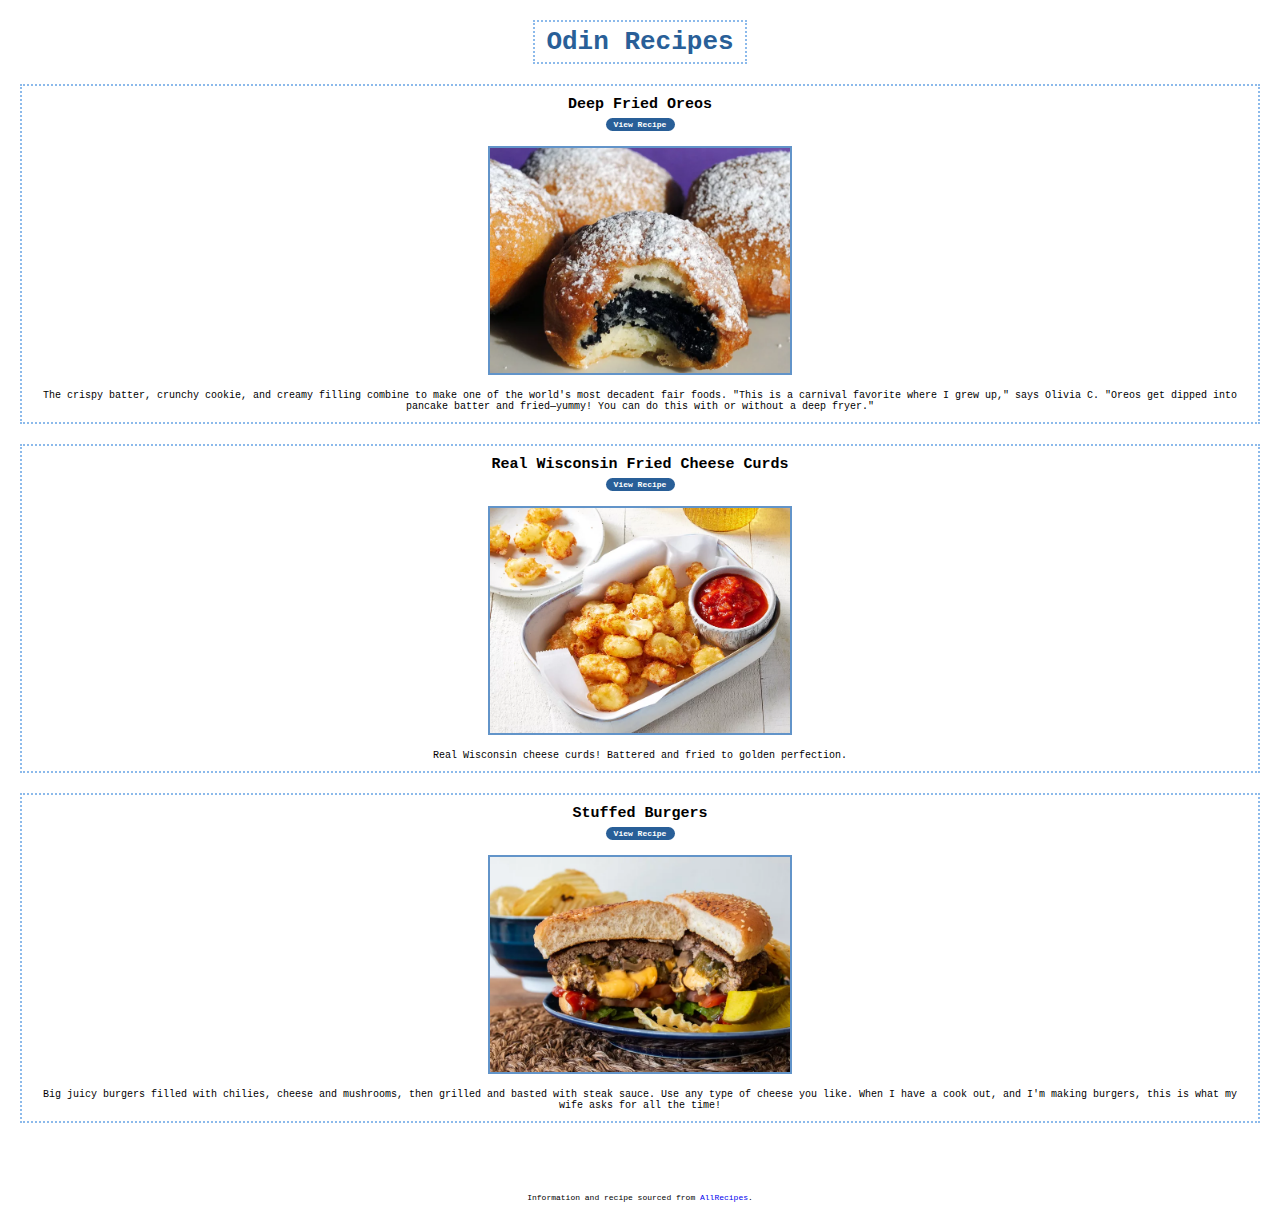
<file: index.html>
<!DOCTYPE html>
<html lang="en">
  <head>
    <meta charset="UTF-8" />
    <meta name="viewport" content="width=device-width, initial-scale=1.0" />
    <title>Recipes</title>
    <link rel="stylesheet" href="style.css" />
  </head>
  <body>
    <h1 class="title">Odin Recipes</h1>
    <ul>
      <li class="recipe">
        Deep Fried Oreos
        <a href="./recipes/deep-fried-oreos.html"
          ><small class="view-recipe">View Recipe</small></a
        ><img
          src="./images/deep-fried-oreo.webp"
          alt="deep-fried-oreo"
          class="home-image"
        />
        <p class="home-recipe-desc">
          The crispy batter, crunchy cookie, and creamy filling combine to make
          one of the world's most decadent fair foods. "This is a carnival
          favorite where I grew up," says Olivia C. "Oreos get dipped into
          pancake batter and fried—yummy! You can do this with or without a deep
          fryer."
        </p>
      </li>
      <li class="recipe">
        Real Wisconsin Fried Cheese Curds
        <a href="./recipes/cheese-churds.html"
          ><small class="view-recipe">View Recipe</small></a
        >
        <img
          src="./images/cheese-churds.webp"
          alt="deep-fried-oreo"
          class="home-image"
        />
        <p class="home-recipe-desc">
          Real Wisconsin cheese curds! Battered and fried to golden perfection.
        </p>
      </li>
      <li class="recipe">
        Stuffed Burgers
        <a href="./recipes/stuffed-burgers.html"
          ><small class="view-recipe">View Recipe</small></a
        ><img
          src="./images/stuffed-burgers.webp"
          alt="deep-fried-oreo"
          class="home-image"
        />
        <p class="home-recipe-desc">
          Big juicy burgers filled with chilies, cheese and mushrooms, then
          grilled and basted with steak sauce. Use any type of cheese you like.
          When I have a cook out, and I'm making burgers, this is what my wife
          asks for all the time!
        </p>
      </li>
    </ul>

    <footer>
      <p>
        Information and recipe sourced from
        <a
          href="https://www.allrecipes.com/"
          target="_blank"
          rel="noopener noreferrer"
          >AllRecipes</a
        >.
      </p>
    </footer>
  </body>
</html>
</file>
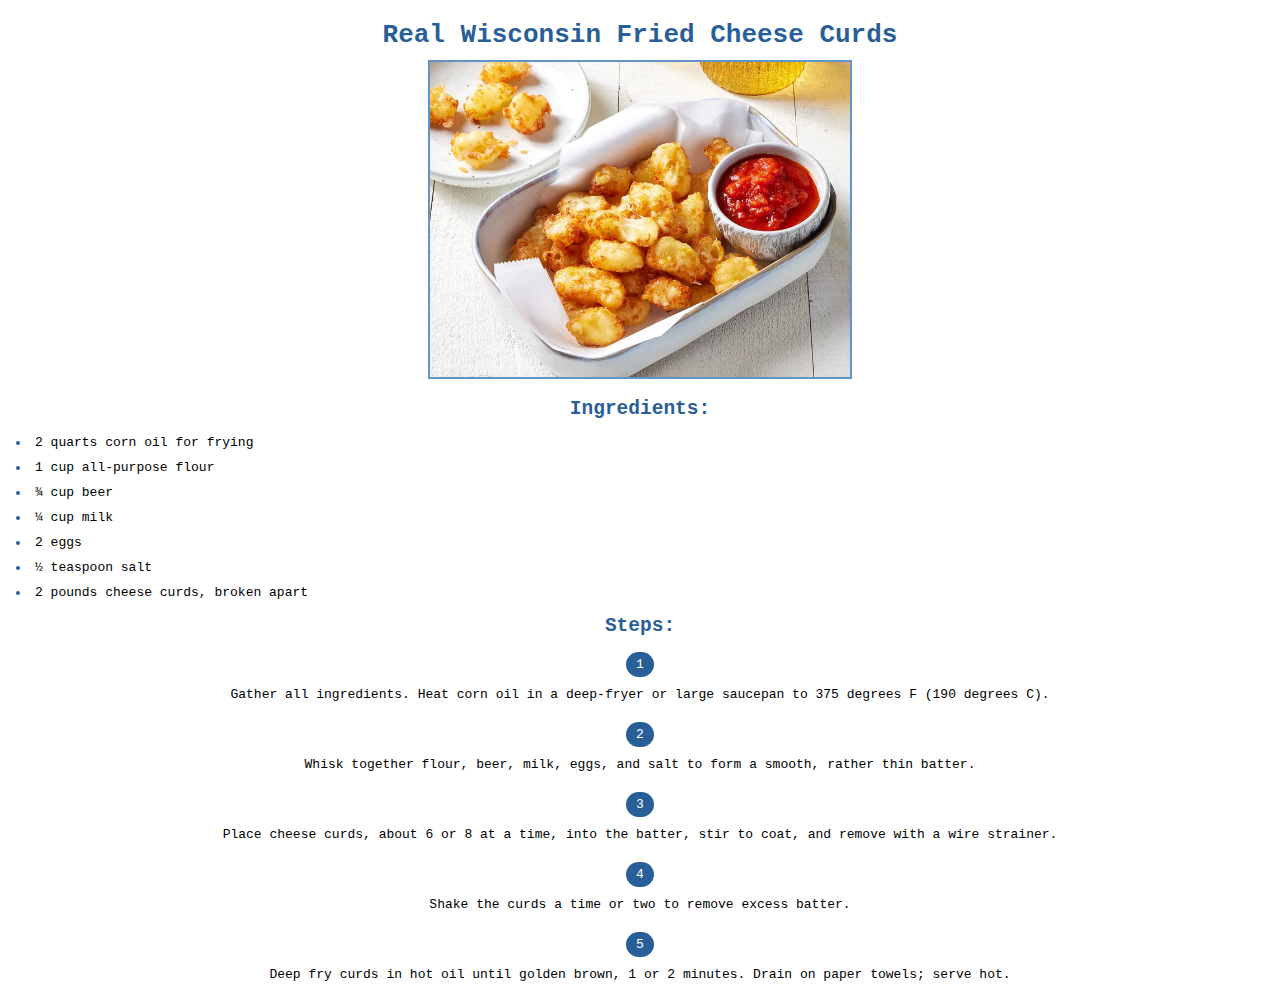
<file: recipes/cheese-churds.html>
<!DOCTYPE html>
<html lang="en">
  <head>
    <meta charset="UTF-8" />
    <meta name="viewport" content="width=device-width, initial-scale=1.0" />
    <title>Cheese Churds Recipe</title>
    <link rel="stylesheet" href="../style.css" />
  </head>
  <body class="sub-page">
    <h1>Real Wisconsin Fried Cheese Curds</h1>
    <img
      src="../images/cheese-churds.webp"
      alt="cheese churds"
      class="image-at-link"
    />
    <h2 >Ingredients:</h2>
    <ul class="ingredients">
      <li>2 quarts corn oil for frying</li>
      <li>1 cup all-purpose flour</li>
      <li>¾ cup beer</li>
      <li>¼ cup milk</li>
      <li>2 eggs</li>
      <li>½ teaspoon salt</li>
      <li>2 pounds cheese curds, broken apart</li>
    </ul>

    <h2>Steps:</h2>
    <ol class="steps">
      <li>
        <span class="nums-in-steps">1</span>
        Gather all ingredients. Heat corn oil in a deep-fryer or large saucepan
        to 375 degrees F (190 degrees C).
      </li>
      <li>
        <span class="nums-in-steps">2</span>
        Whisk together flour, beer, milk, eggs, and salt to form a smooth,
        rather thin batter.
      </li>
      <li>
        <span class="nums-in-steps">3</span>
        Place cheese curds, about 6 or 8 at a time, into the batter, stir to
        coat, and remove with a wire strainer.
      </li>
      <li>
        <span class="nums-in-steps">4</span>Shake the curds a time or two to
        remove excess batter.
      </li>
      <li>
        <span class="nums-in-steps">5</span>
        Deep fry curds in hot oil until golden brown, 1 or 2 minutes. Drain on
        paper towels; serve hot.
      </li>
    </ol>
  </body>
</html>
</file>
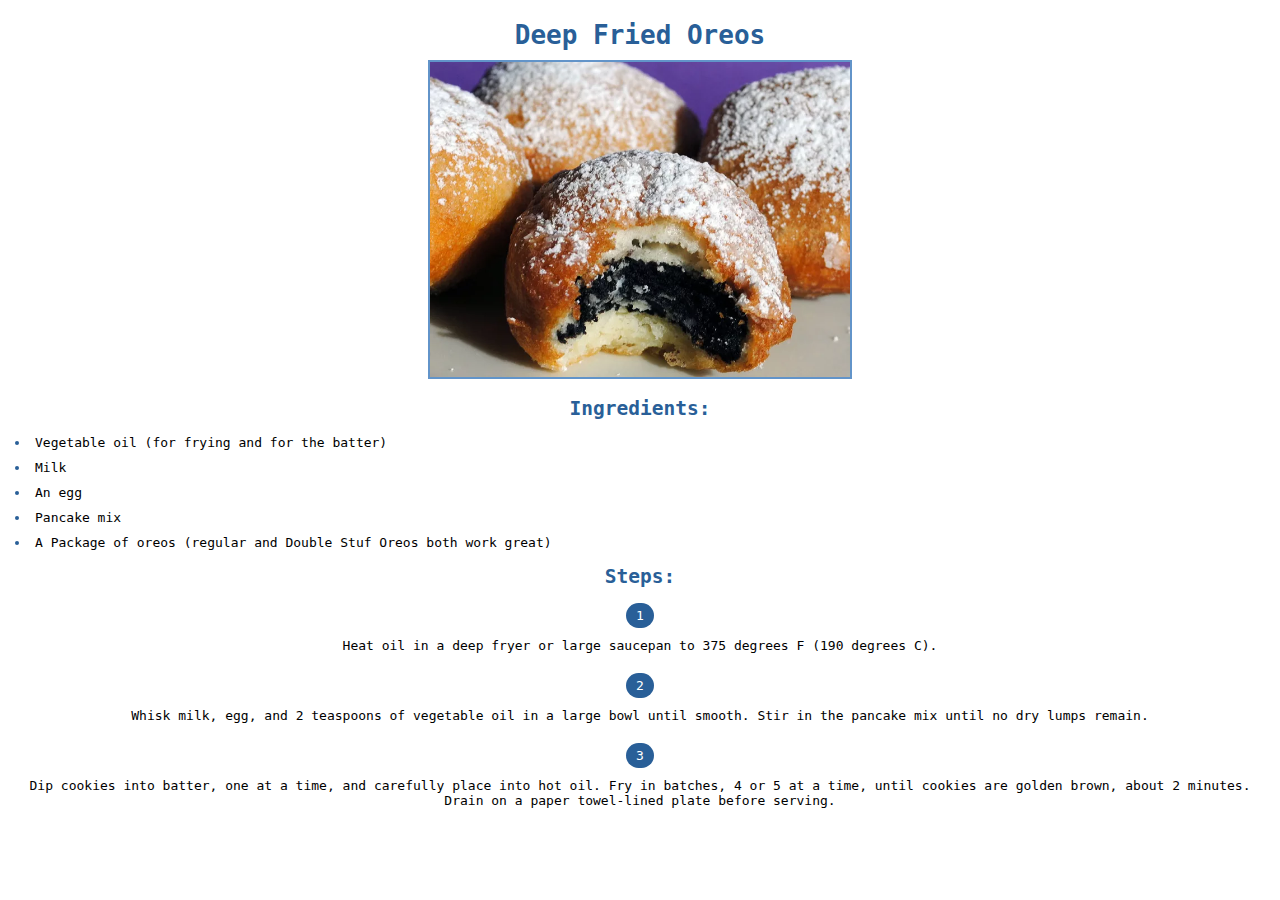
<file: recipes/deep-fried-oreos.html>
<!DOCTYPE html>
<html lang="en">
  <head>
    <meta charset="UTF-8" />
    <meta name="viewport" content="width=device-width, initial-scale=1.0" />
    <title>Deep Fried Oreos Recipe</title>
    <link rel="stylesheet" href="../style.css" />
  </head>
  <body class="sub-page">
    <h1>Deep Fried Oreos</h1>
    <img
      src="../images/deep-fried-oreo.webp"
      alt="deep fried oreos"
      class="image-at-link"
    />
    <h2>Ingredients:</h2>
    <ul class="ingredients">
      <li>Vegetable oil (for frying and for the batter)</li>
      <li>Milk</li>
      <li>An egg</li>
      <li>Pancake mix</li>
      <li>
        A Package of oreos (regular and Double Stuf Oreos both work great)
      </li>
    </ul>

    <h2>Steps:</h2>
    <ol class="steps">
      <li>
        <span class="nums-in-steps">1</span>
        Heat oil in a deep fryer or large saucepan to 375 degrees F (190 degrees
        C).
      </li>
      <li>
        <span class="nums-in-steps">2</span>
        Whisk milk, egg, and 2 teaspoons of vegetable oil in a large bowl until
        smooth. Stir in the pancake mix until no dry lumps remain.
      </li>
      <li>
        <span class="nums-in-steps">3</span>
        Dip cookies into batter, one at a time, and carefully place into hot
        oil. Fry in batches, 4 or 5 at a time, until cookies are golden brown,
        about 2 minutes. Drain on a paper towel-lined plate before serving.
      </li>
    </ol>
  </body>
</html>
</file>
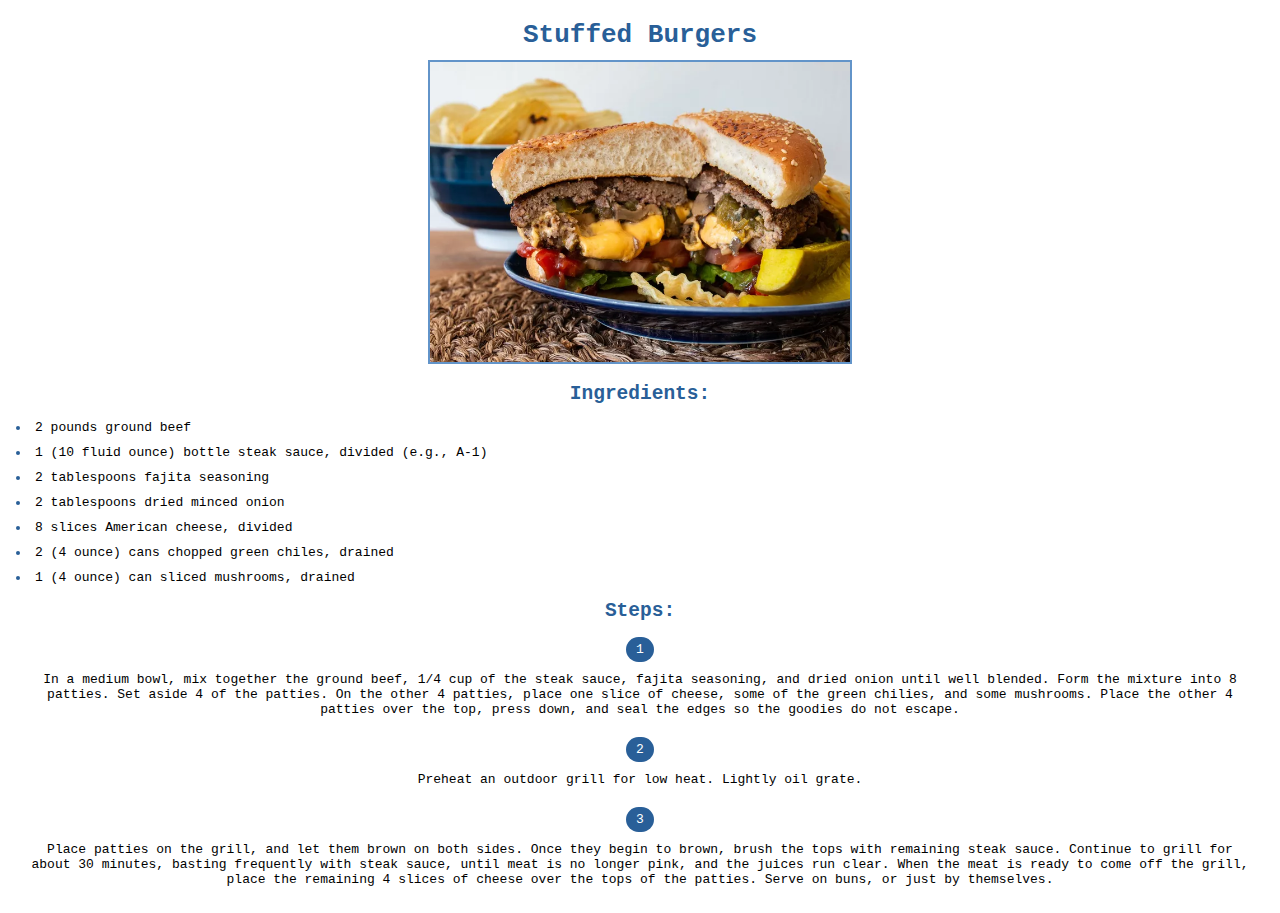
<file: recipes/stuffed-burgers.html>
<!DOCTYPE html>
<html lang="en">
  <head>
    <meta charset="UTF-8" />
    <meta name="viewport" content="width=device-width, initial-scale=1.0" />
    <title>Stuffed Burgers Recipe</title>
    <link rel="stylesheet" href="../style.css" />
  </head>
  <body class="sub-page">
    <h1>Stuffed Burgers</h1>
    <img
      src="../images/stuffed-burgers.webp"
      alt="stuffed burger"
      class="image-at-link"
    />
    <h2 >Ingredients:</h2>
    <ul class="ingredients">
      <li>2 pounds ground beef</li>
      <li>1 (10 fluid ounce) bottle steak sauce, divided (e.g., A-1)</li>
      <li>2 tablespoons fajita seasoning</li>
      <li>2 tablespoons dried minced onion</li>
      <li>8 slices American cheese, divided</li>
      <li>2 (4 ounce) cans chopped green chiles, drained</li>
      <li>1 (4 ounce) can sliced mushrooms, drained</li>
    </ul>

    <h2>Steps:</h2>
    <ol class="steps">
      <li>
        <span class="nums-in-steps">1</span>
        In a medium bowl, mix together the ground beef, 1/4 cup of the steak
        sauce, fajita seasoning, and dried onion until well blended. Form the
        mixture into 8 patties. Set aside 4 of the patties. On the other 4
        patties, place one slice of cheese, some of the green chilies, and some
        mushrooms. Place the other 4 patties over the top, press down, and seal
        the edges so the goodies do not escape.
      </li>
      <li>
        <span class="nums-in-steps">2</span>Preheat an outdoor grill for low
        heat. Lightly oil grate.
      </li>
      <li>
        <span class="nums-in-steps">3</span>
        Place patties on the grill, and let them brown on both sides. Once they
        begin to brown, brush the tops with remaining steak sauce. Continue to
        grill for about 30 minutes, basting frequently with steak sauce, until
        meat is no longer pink, and the juices run clear. When the meat is ready
        to come off the grill, place the remaining 4 slices of cheese over the
        tops of the patties. Serve on buns, or just by themselves.
      </li>
    </ol>
  </body>
</html>
</file>
<file: style.css>
* {
  font-family: monospace;
  margin: 0px;
  padding: 0px;
}

h1,
h2 {
  color: #295f98;
}

a {
  text-decoration: none;
}

.description {
  font-weight: bold;
}

.title {
  margin: 20px auto;
  text-align: center;
  border: 2px dotted#8cbaeb;
  padding: 5px;
  width: 200px;
}

.recipe {
  font-weight: bold;
  font-size: 15px;
  list-style: none;
  padding: 10px;
  text-align: center;
  border: 2px dotted#8cbaeb;
  margin: 20px;
}

.view-recipe {
  border-radius: 25px;
  color: white;
  background-color: #295f98;
  padding: 2px;
  margin: 5px auto;
  font-size: 8px;
  display: block;
  width: 65px;
}

.image-at-link,
.home-image {
  width: 300px;
  height: auto;
  margin-top: 10px;
  padding: 0px;
  border: 2px solid #6294c9;
}

.image-at-link {
  width: 420px;
  margin-bottom: 15px;
}
.sub-page {
  padding: 20px;
  text-align: center;
}

.home-recipe-desc {
  padding: 10px;
  padding-bottom: 0px;
  font-weight: 100;
  font-size: 10px;
}

.steps li {
  list-style-type: none;
  padding: 5px;
}

.ingredients {
  padding: 10px;
}

.ingredients li {
  text-align: left;
  padding: 5px;
}

li::marker {
  color: #295f98;
}

.nums-in-steps {
  color: white;
  display: block;
  margin: 10px auto;
  background-color: #295f98;
  width: 18px;
  padding: 5px;
  border-radius: 100px;
}

footer {
  text-align: center;
  margin-top: 50px;
  font-size: 8px;
  padding: 20px;
}
</file>
